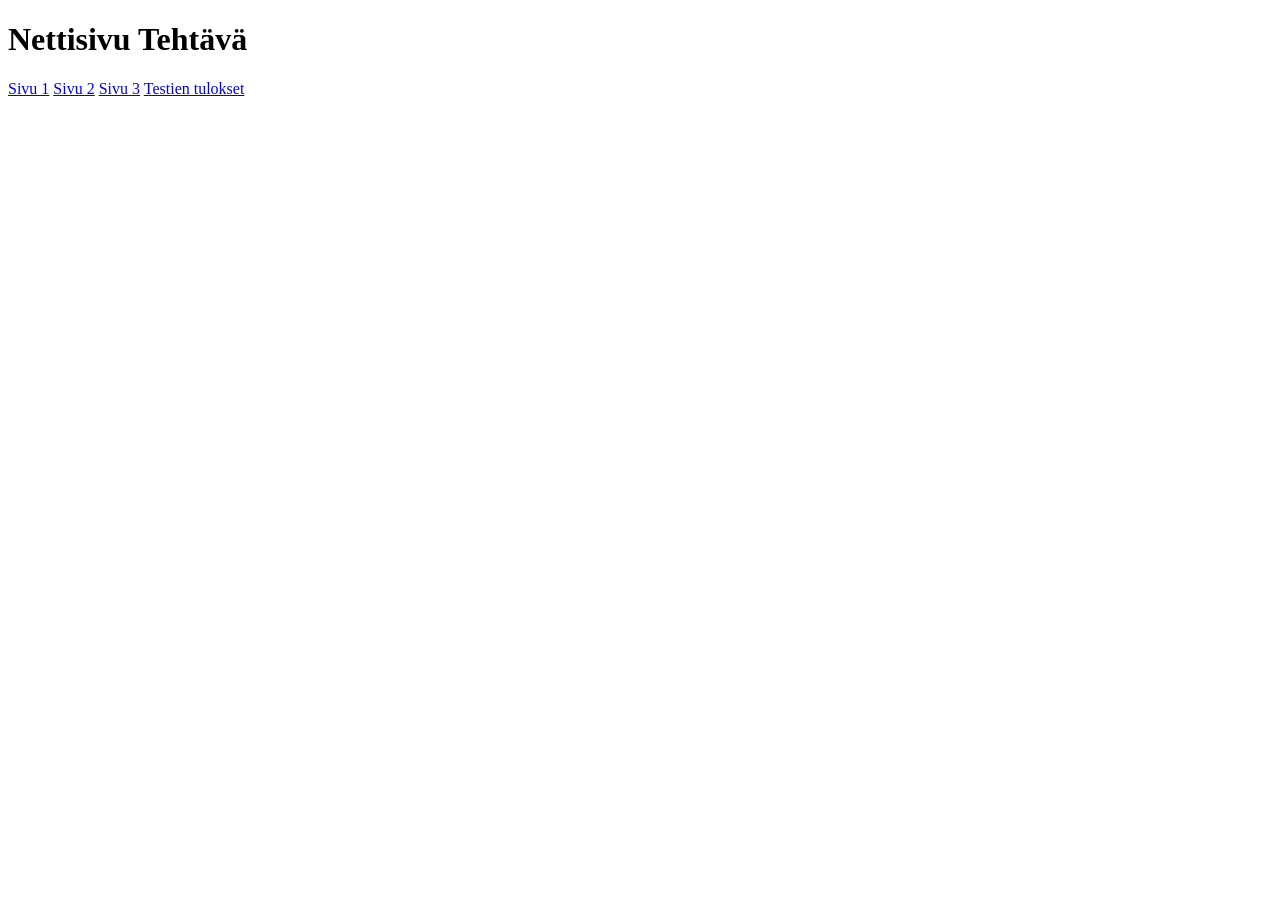
<file: index.html>
<!DOCTYPE html>
<html lang="en"><head><title>Nettisivu-Tehtävä</title>
</head>
<body>
    <h1>Nettisivu Tehtävä</h1>

    <a href="sivu-1/index.html">Sivu 1</a>
    <a href="sivu-2/index.html">Sivu 2</a>
    <a href="sivu-3/index.html">Sivu 3</a>
    <a href="screenshots.html">Testien tulokset</a>
</body>
</html>
</file>
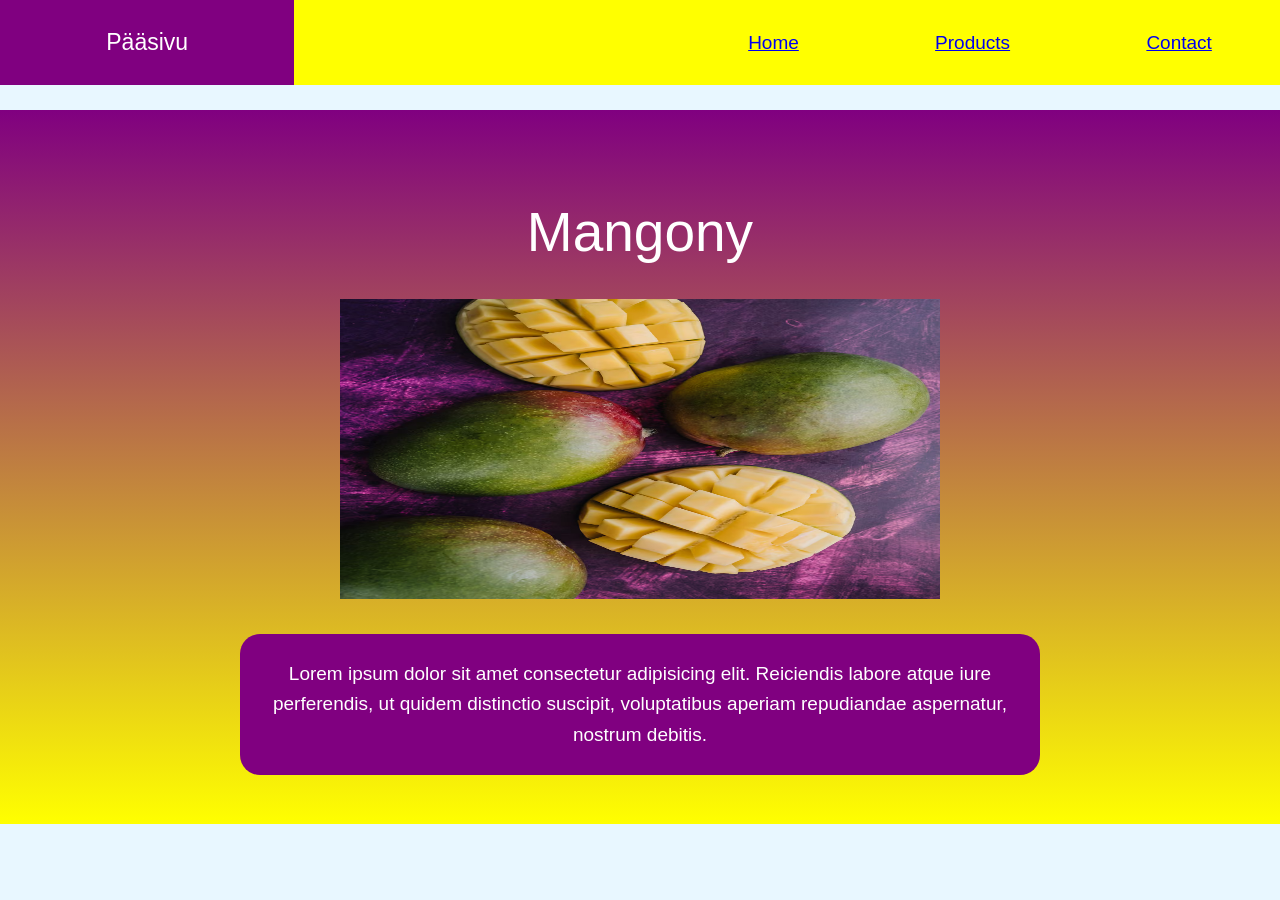
<file: sivu-1/index.html>
<!DOCTYPE html>
<html lang="en"><head><title>Sivu yksi</title>
<link rel="stylesheet" href="sivu.css">
</head>
<body>
<header class="header">
    <div class="header-left">
        <p>Pääsivu</p>
    </div>
    <div class="header-right">
    <a href="../sivu-1/index.html">Home</a>
    <a href="../sivu-2/index.html">Products</a>
    <a href="../sivu-3/index.html">Contact</a>
</div>
</header>
<main>
    <p class="mango">Mangony</p>
    <img class="image-box" src="images/mango.avif"  alt="Mangoes">
    <p class="lorem">Lorem ipsum dolor sit amet consectetur adipisicing elit.
        Reiciendis labore atque iure perferendis, ut quidem
        distinctio suscipit, voluptatibus aperiam repudiandae
        aspernatur, nostrum debitis.</p>
</main>
</body>
</html>
</file>
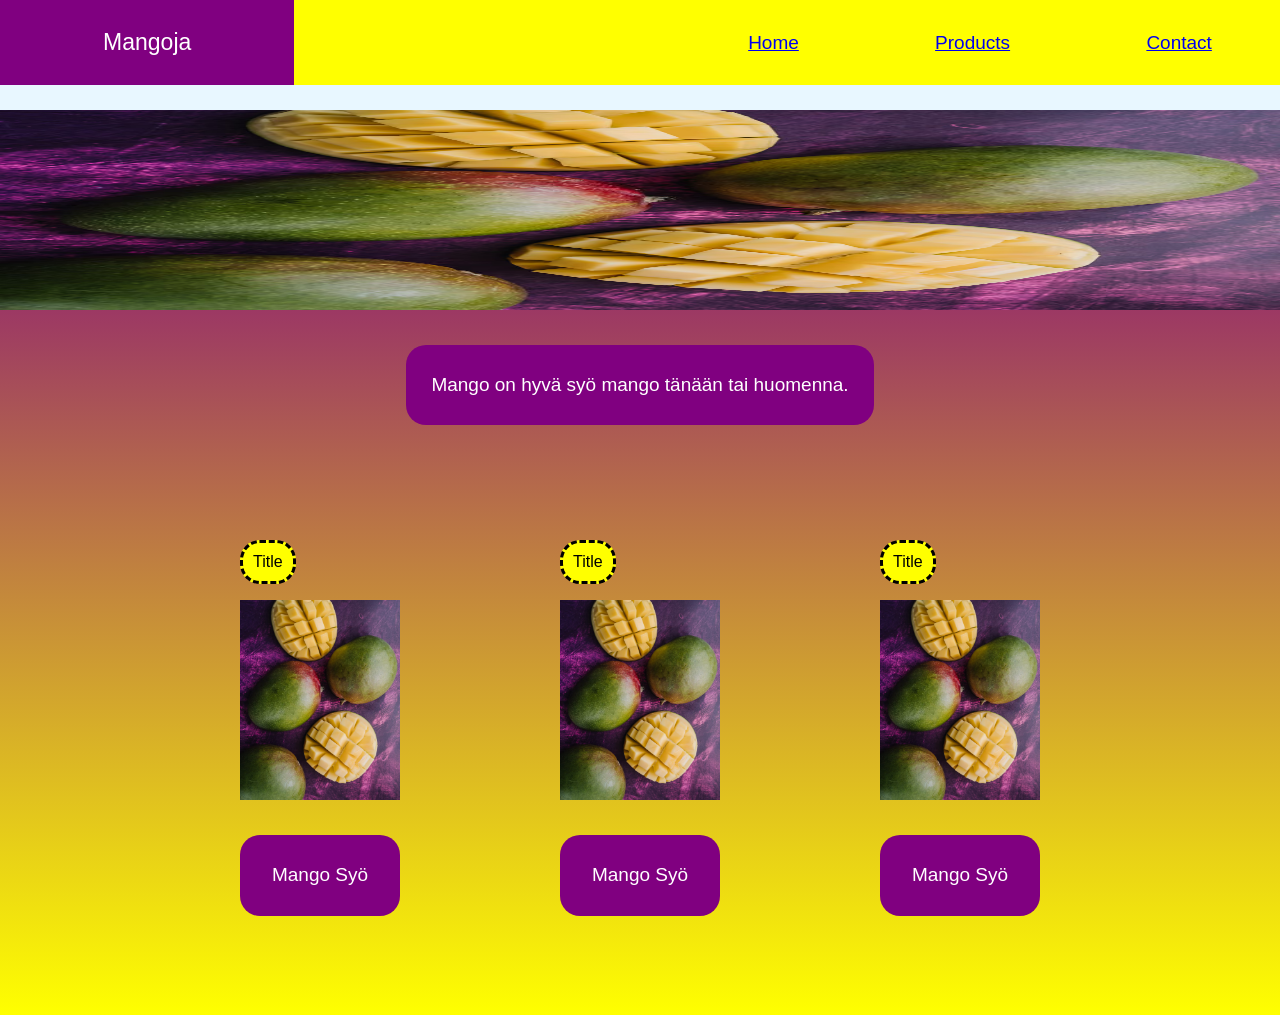
<file: sivu-2/index.html>
<!DOCTYPE html>
<html lang="en"><head><title>Sivu kaksi</title>
<link rel="stylesheet" href="sivu.css">
</head>
<body>
<header class="header">
    <div class="header-left">
        <p>Mangoja</p>
    </div>
    <div class="header-right">
    <a href="../sivu-1/index.html">Home</a>
    <a href="../sivu-2/index.html">Products</a>
    <a href="../sivu-3/index.html">Contact</a>
</div>
</header>
<main>
    <img class="image-box" src="../sivu-1/images/mango.avif"  alt="Mangoes">
    <p class="lorem">Mango on hyvä syö mango tänään tai huomenna.</p>
       
        <div class="bottom-box">
    <div class="mash">
    <p class="titli">Title</p>
    <img class="image-box" src="../sivu-1/images/mango.avif"  alt="Mangoes">
    <p class="lorem">Mango Syö</p>
    </div>
    
    <div class="mash">
    <p class="titli">Title</p>
    <img class="image-box" src="../sivu-1/images/mango.avif"  alt="Mangoes">
    <p class="lorem">Mango Syö</p>
    </div>
    
    <div class="mash">
    <p class="titli">Title</p>
    <img class="image-box" src="../sivu-1/images/mango.avif"  alt="Mangoes">
    <p class="lorem">Mango Syö</p>
    </div>
    </div>
</main>
</body>
</html>
</file>
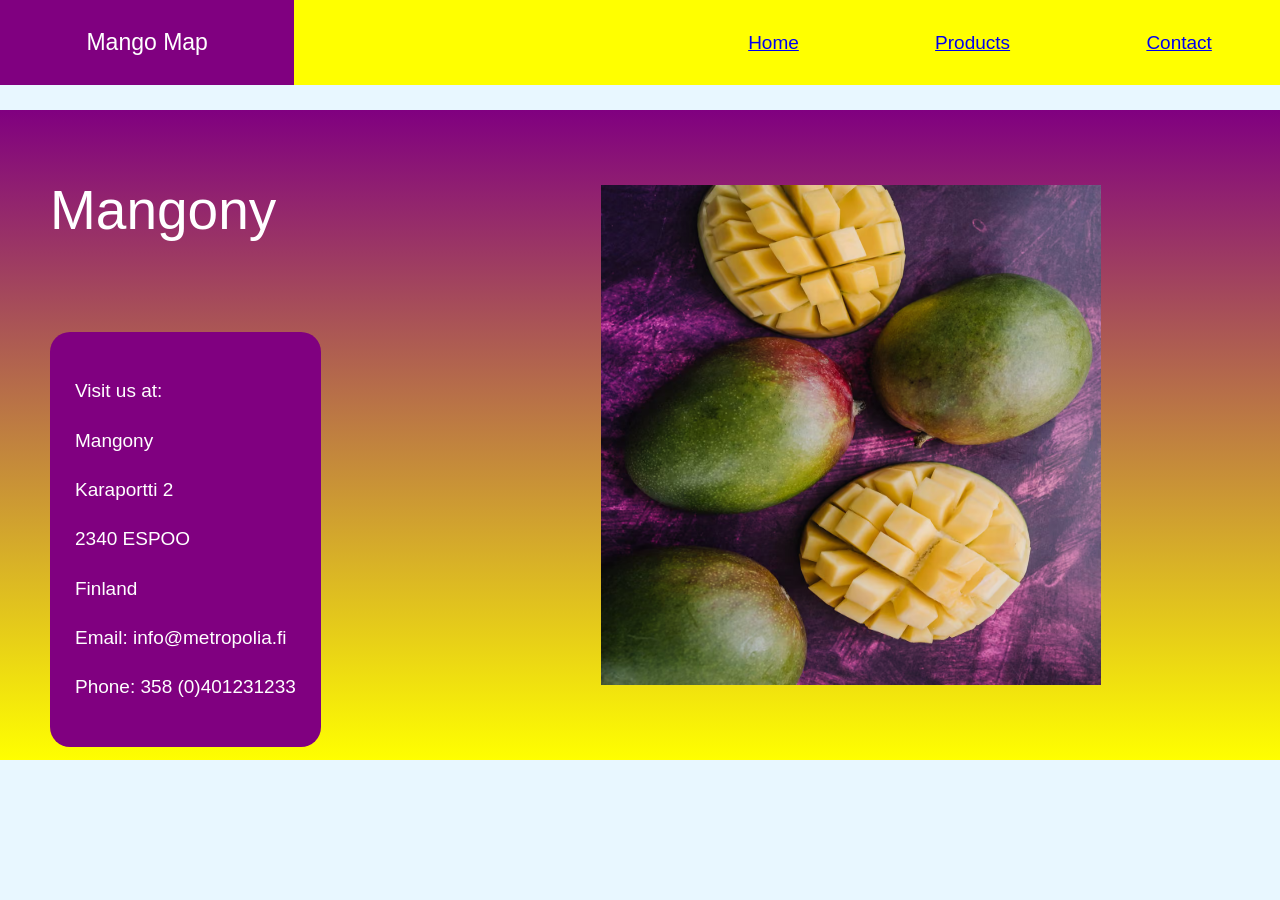
<file: sivu-3/index.html>
<!DOCTYPE html>
<html lang="en"><head><title>Sivu yksi</title>
<link rel="stylesheet" href="sivu.css">
</head>
<body>
<header class="header">
    <div class="header-left">
        <p>Mango Map</p>
    </div>
    <div class="header-right">
    <a href="../sivu-1/index.html">Home</a>
    <a href="../sivu-2/index.html">Products</a>
    <a href="../sivu-3/index.html">Contact</a>
</div>
</header>
<main>
    <div class="jako">
    <p class="mango">Mangony</p>
     <div class="lorem">
        <p>Visit us at:</p>
        <p>Mangony</p>
        <p>Karaportti 2</p>
        <p>2340 ESPOO</p>
        <p>Finland</p>
        <p>Email: info@metropolia.fi</p>
        <p>Phone: 358 (0)401231233</p></div>
        </div>
    <img class="image-box" src="../sivu-1/images/mango.avif"  alt="Mangoes">
   
</main>
</body>
</html>
</file>
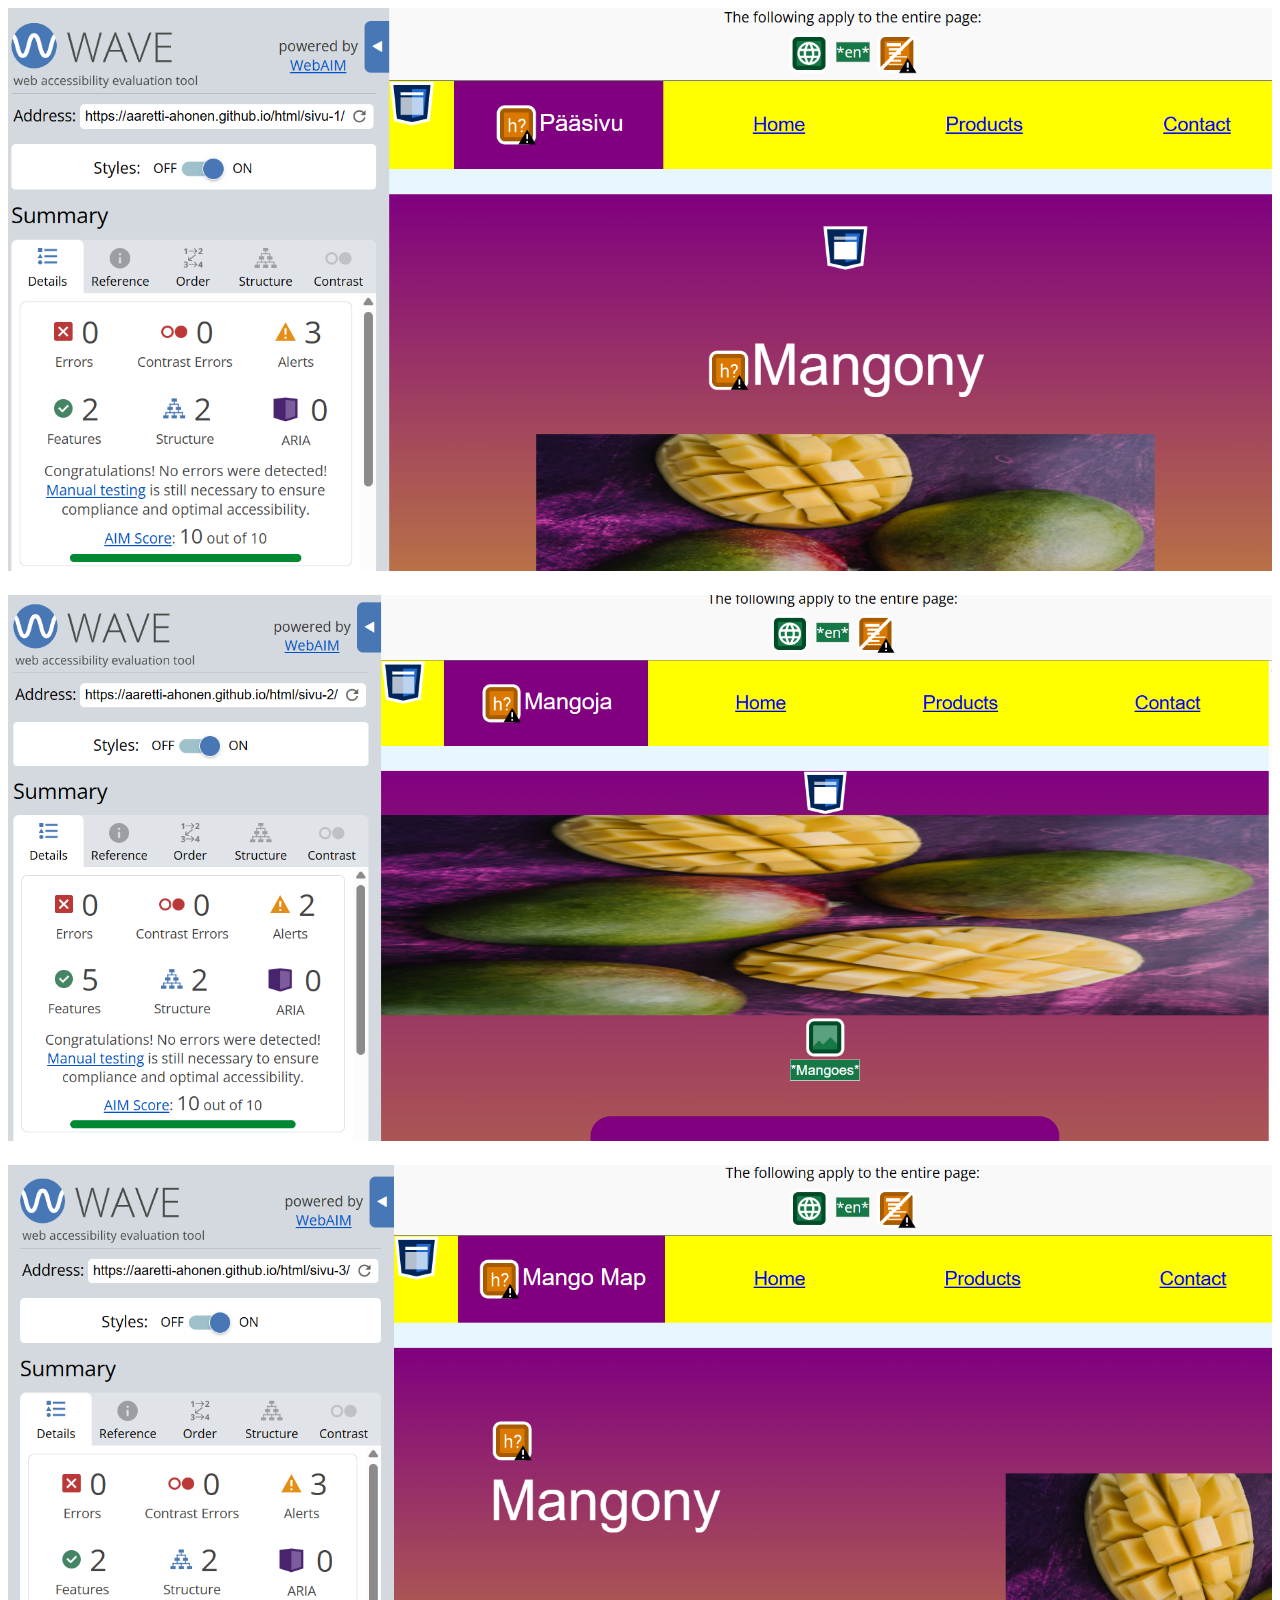
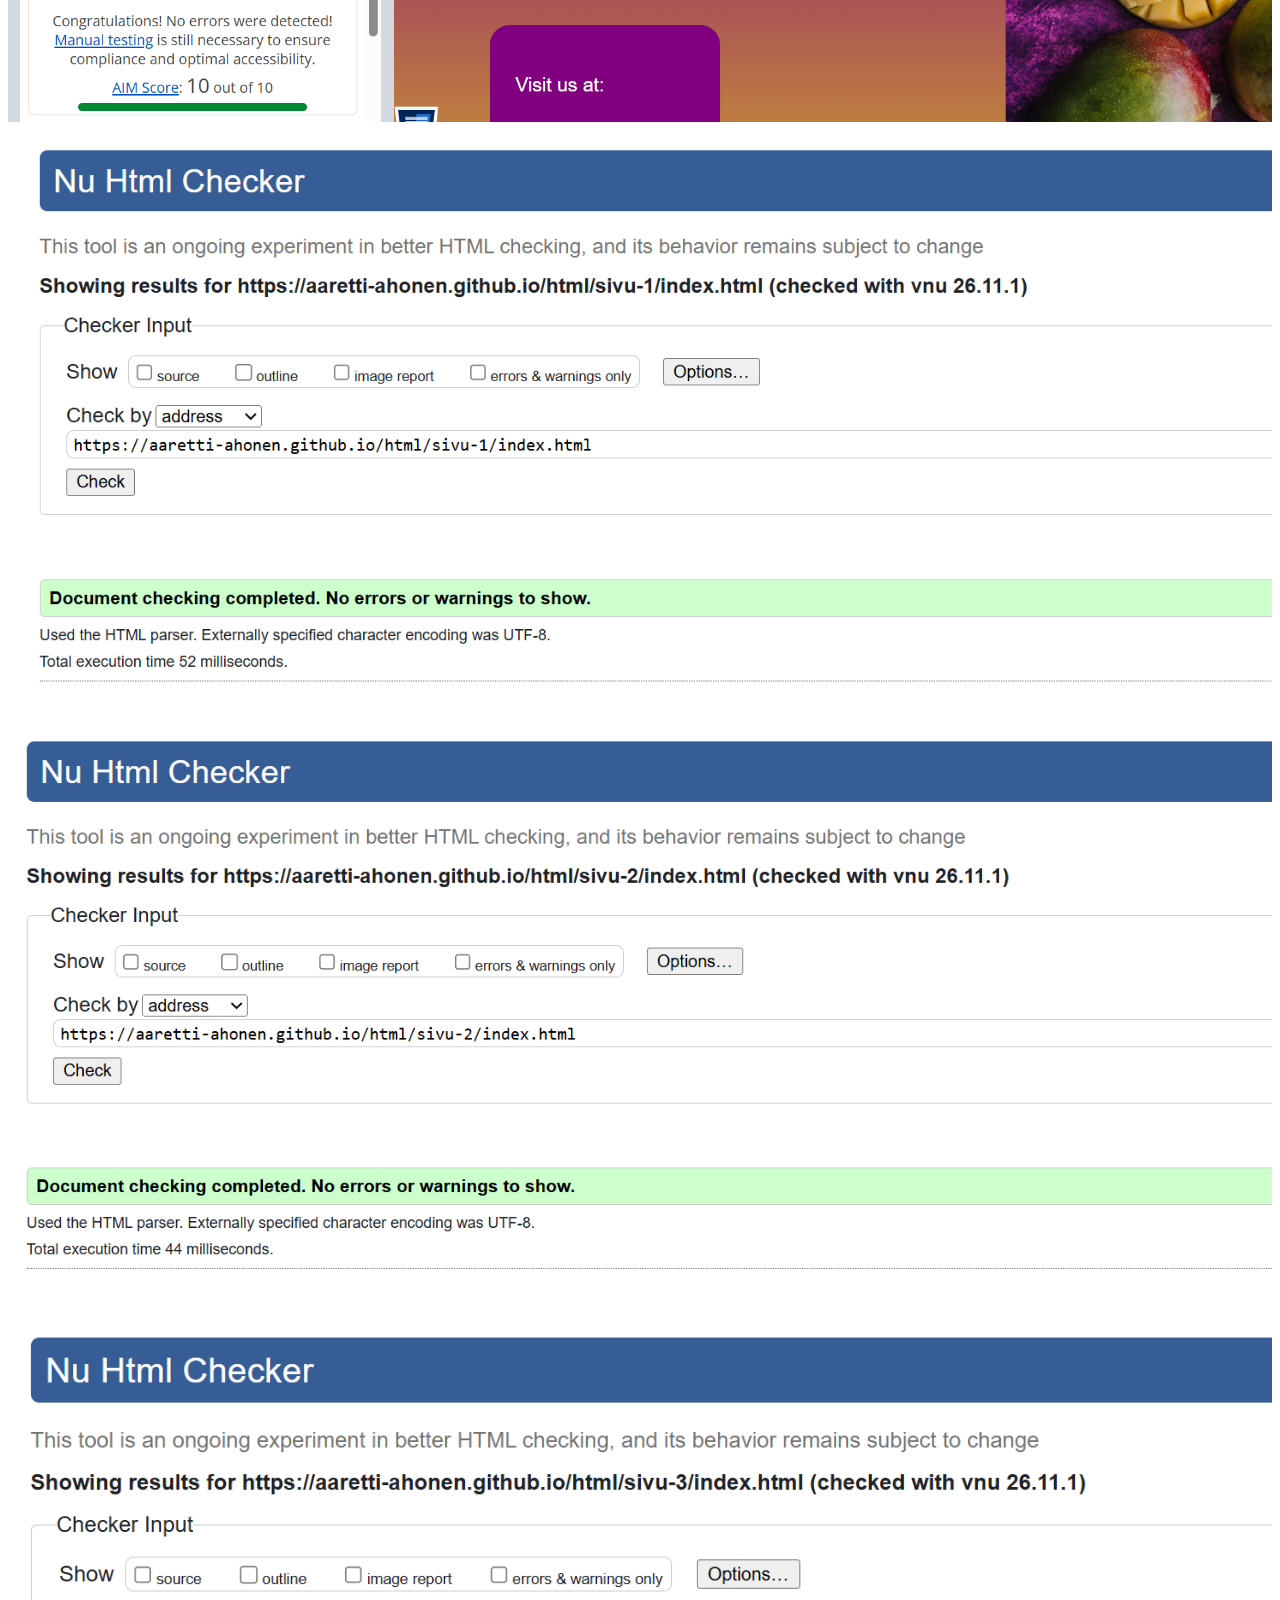
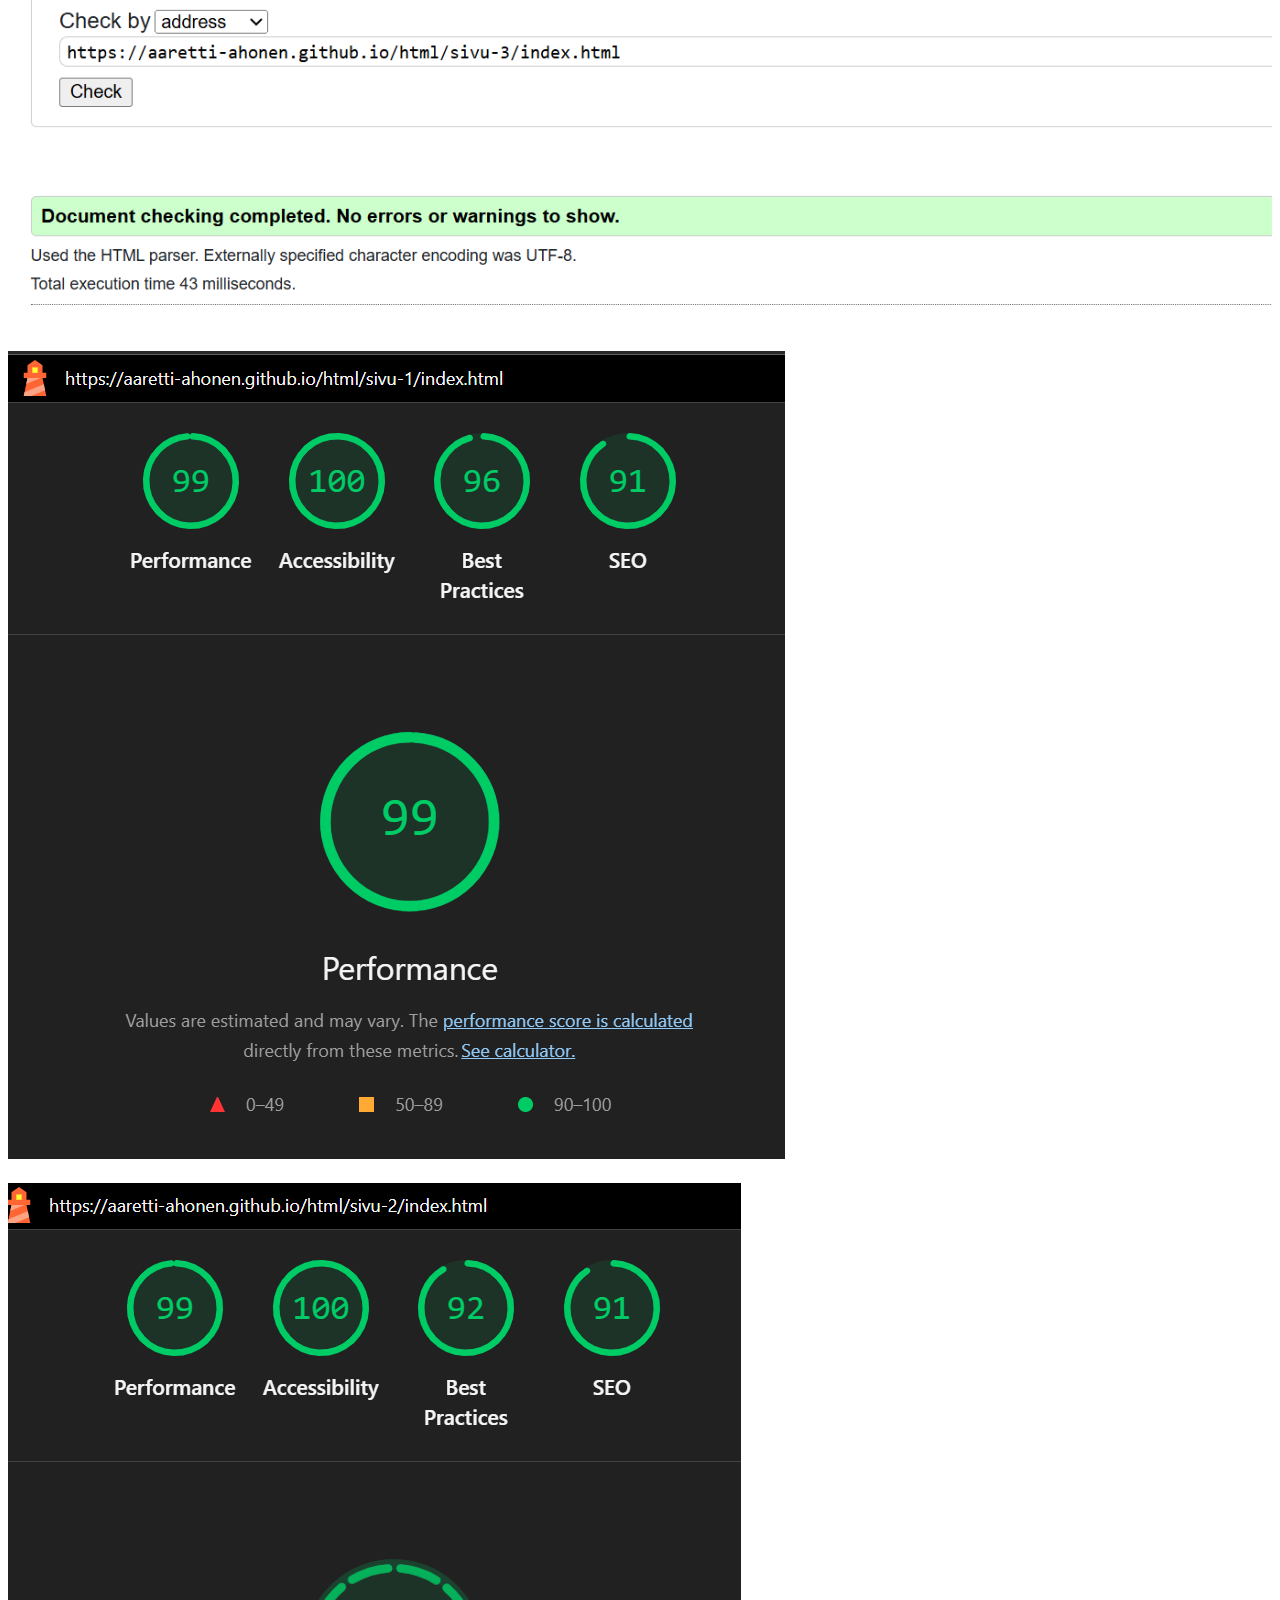
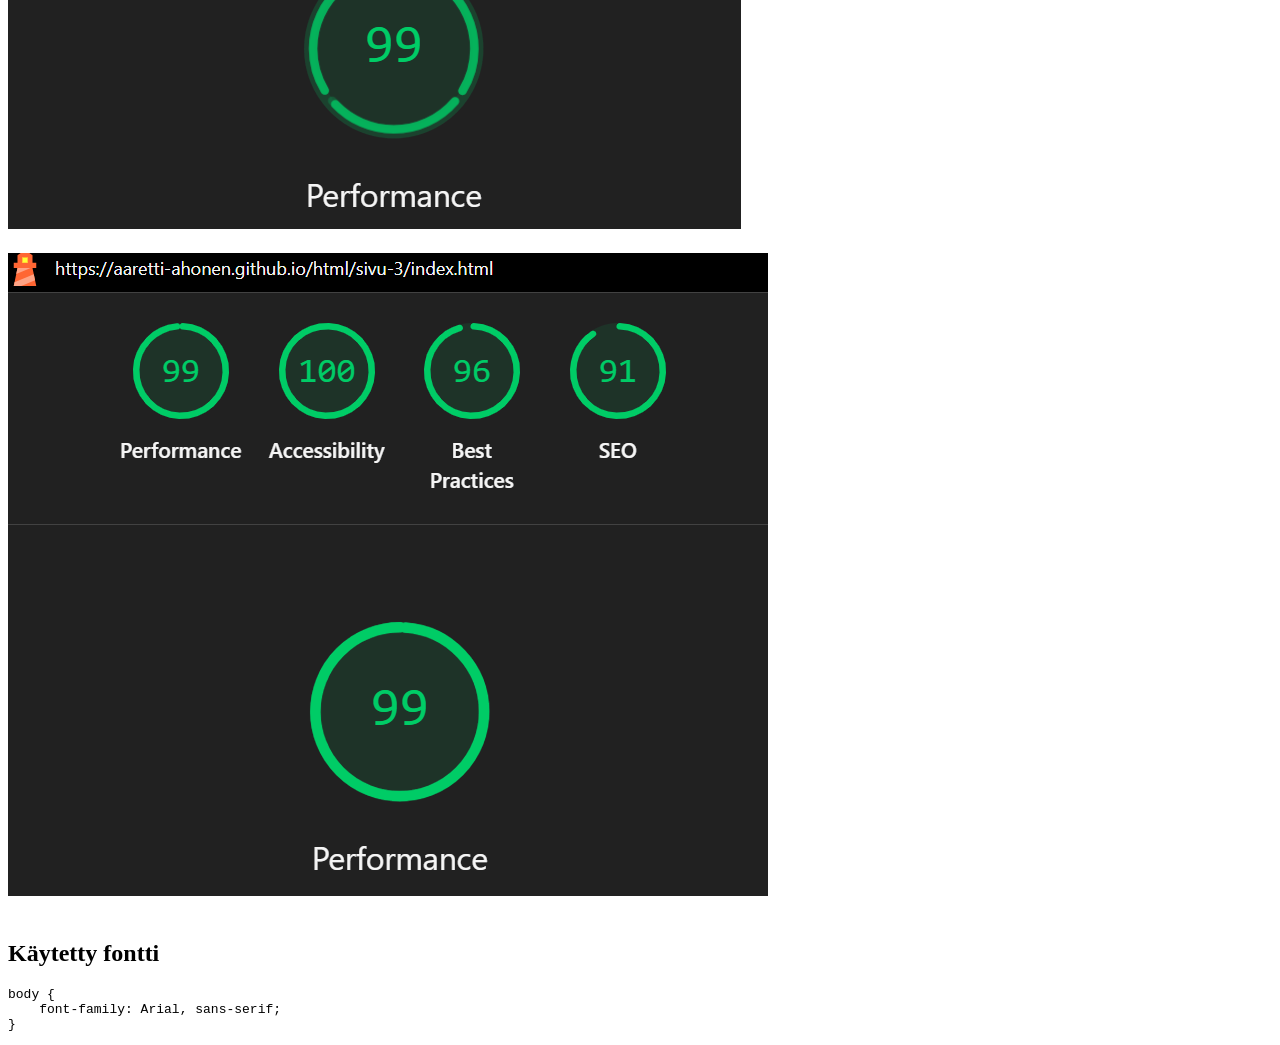
<file: screenshots.html>
<!DOCTYPE html>
<html lang="en"><head><title>Nettisivu-Tehtävä</title>
    <style>
    img {
        max-width: 100%;
        height: auto;
        padding-bottom: 20px;
    }
</style>
</head>
<body>

<img src="images/Näyttökuva 2026-11-01 194722.png" alt="Sivu 1 WAVE">
<img src="images/Näyttökuva 2026-11-01 194745.png" alt="Sivu 1 validointi">
<img src="images/Näyttökuva 2026-11-01 194758.png" alt="Sivu 1 Lighthouse">

<img src="images/Näyttökuva 2026-11-01 194808.png" alt="Sivu 2 WAVE">
<img src="images/Näyttökuva 2026-11-01 195335.png" alt="Sivu 2 validointi">
<img src="images/Näyttökuva 2026-11-01 195350.png" alt="Sivu 2 Lighthouse">

<img src="images/Näyttökuva 2026-11-01 195619.png" alt="Sivu 3 WAVE">
<img src="images/Näyttökuva 2026-11-01 195658.png" alt="Sivu 3 validointi">
<img src="images/Näyttökuva 2026-11-01 195728.png" alt="Sivu 3 Lighthouse">

<h2>Käytetty fontti</h2>
<pre>
body {
    font-family: Arial, sans-serif;
}
</pre>

</body>
</html>
</file>
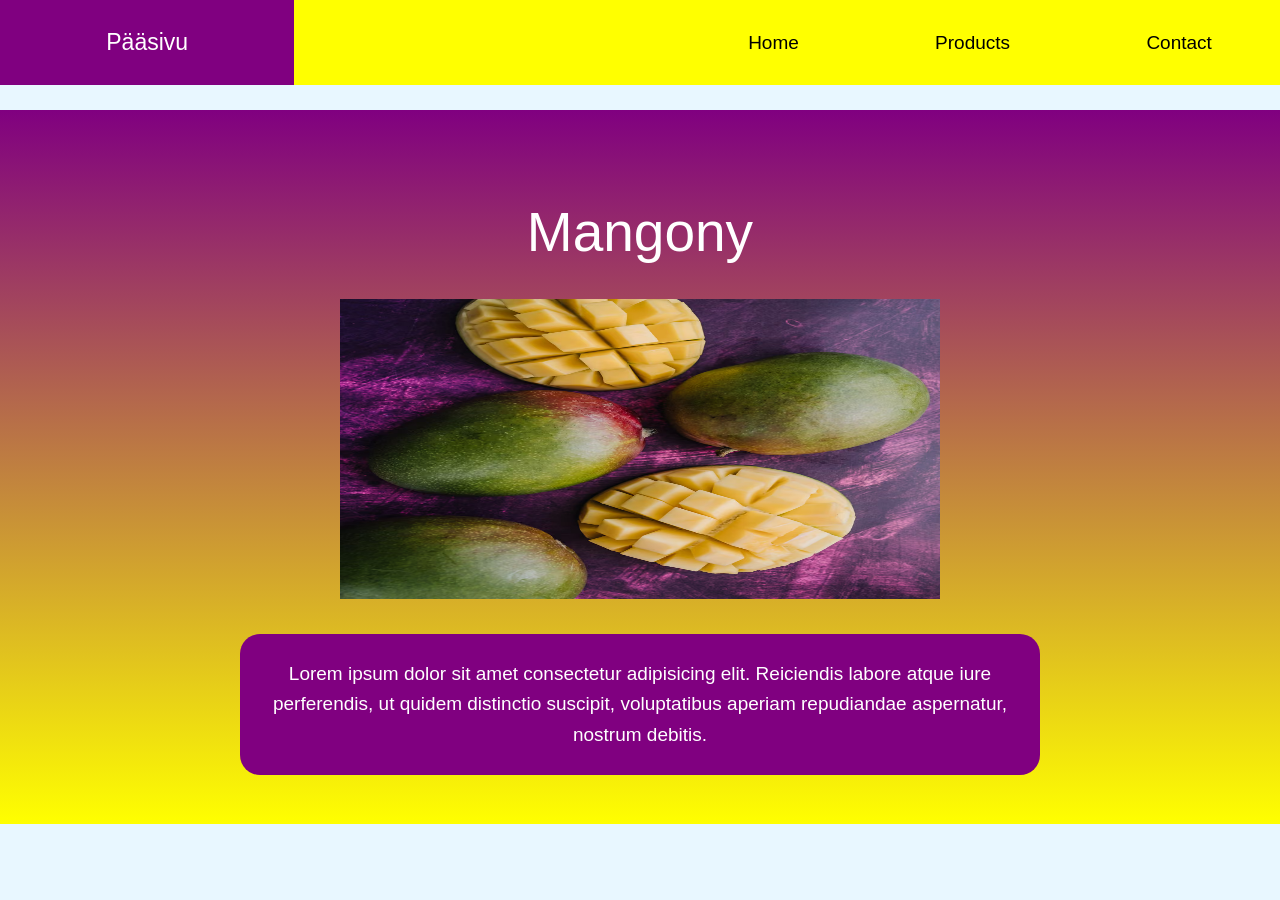
<file: sivu-1/sivu.html>
<!DOCTYPE html>
<html><head><title>Sivu yksi</title>
<link rel="stylesheet" href="sivu.css">
</head>
<body>
<header class="header">
    <div class="header-left">
        <p>Pääsivu</p>
    </div>
    <div class="header-right">
    <p>Home</p>
    <p>Products</p>
    <p>Contact</p></div>
</header>
<main>
    <p class="mango">Mangony</p>
    <img class="image-box" src="images/mango.avif">
    <p class="lorem">Lorem ipsum dolor sit amet consectetur adipisicing elit.
        Reiciendis labore atque iure perferendis, ut quidem
        distinctio suscipit, voluptatibus aperiam repudiandae
        aspernatur, nostrum debitis.</p>
</main>
</body>
</html>
</file>
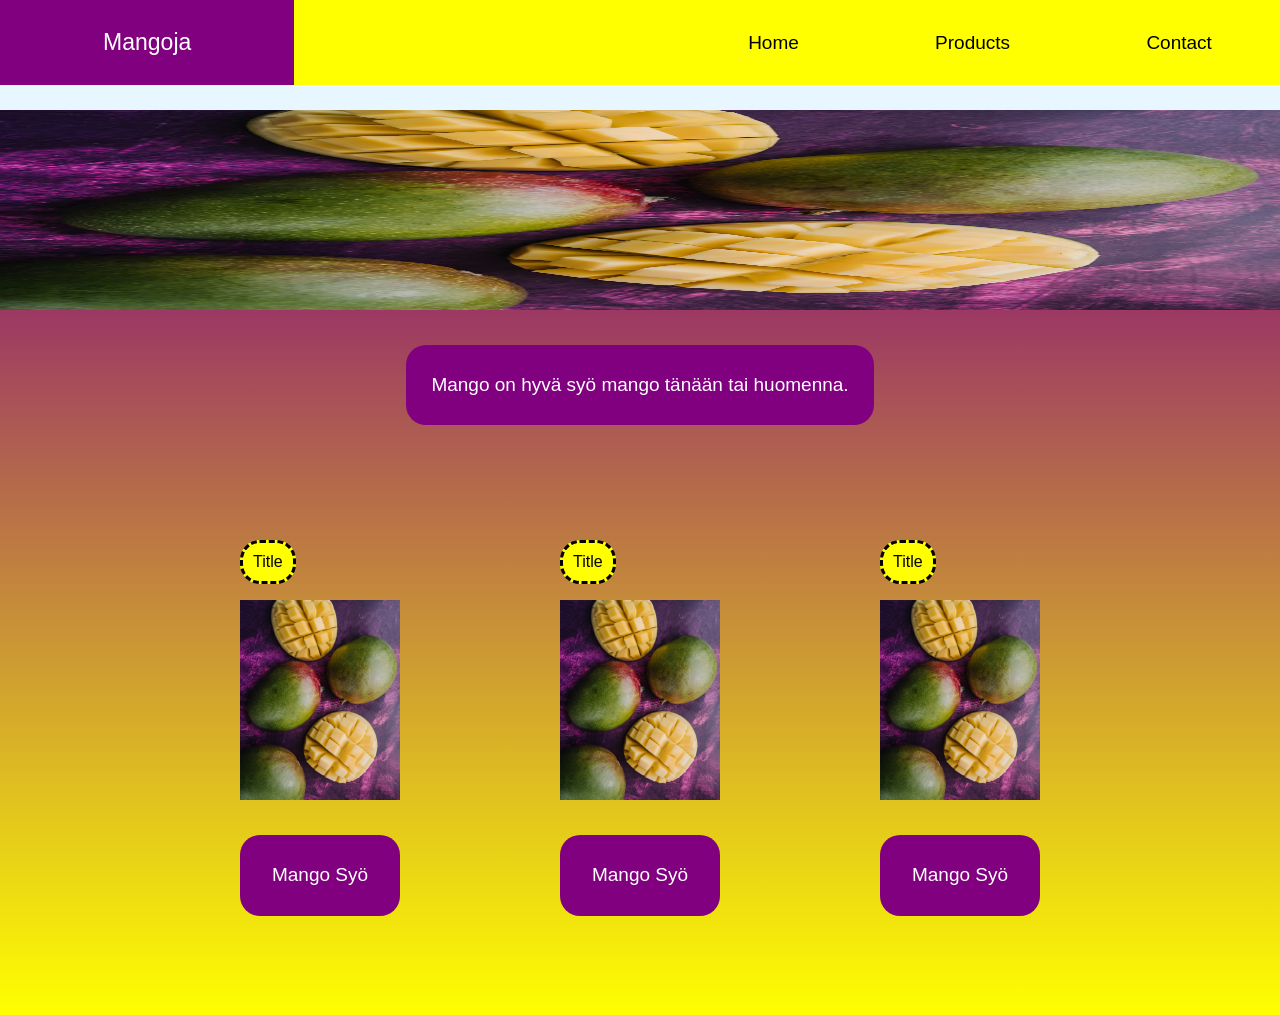
<file: sivu-2/sivu.html>
<!DOCTYPE html>
<html><head><title>Sivu kaksi</title>
<link rel="stylesheet" href="sivu.css">
</head>
<body>
<header class="header">
    <div class="header-left">
        <p>Mangoja</p>
    </div>
    <div class="header-right">
    <p>Home</p>
    <p>Products</p>
    <p>Contact</p></div>
</header>
<main>
    <img class="image-box" src="../sivu-1/images/mango.avif">
    <p class="lorem">Mango on hyvä syö mango tänään tai huomenna.</p>
       
        <div class="bottom-box">
    <div class="mash">
    <p class="titli">Title</p>
    <img class="image-box" src="../sivu-1/images/mango.avif">
    <p class="lorem">Mango Syö</p>
    </div>
    
    <div class="mash">
    <p class="titli">Title</p>
    <img class="image-box" src="../sivu-1/images/mango.avif">
    <p class="lorem">Mango Syö</p>
    </div>
    
    <div class="mash">
    <p class="titli">Title</p>
    <img class="image-box" src="../sivu-1/images/mango.avif">
    <p class="lorem">Mango Syö</p>
    </div>
    </div>


        </div>
</main>
</body>
</html>
</file>
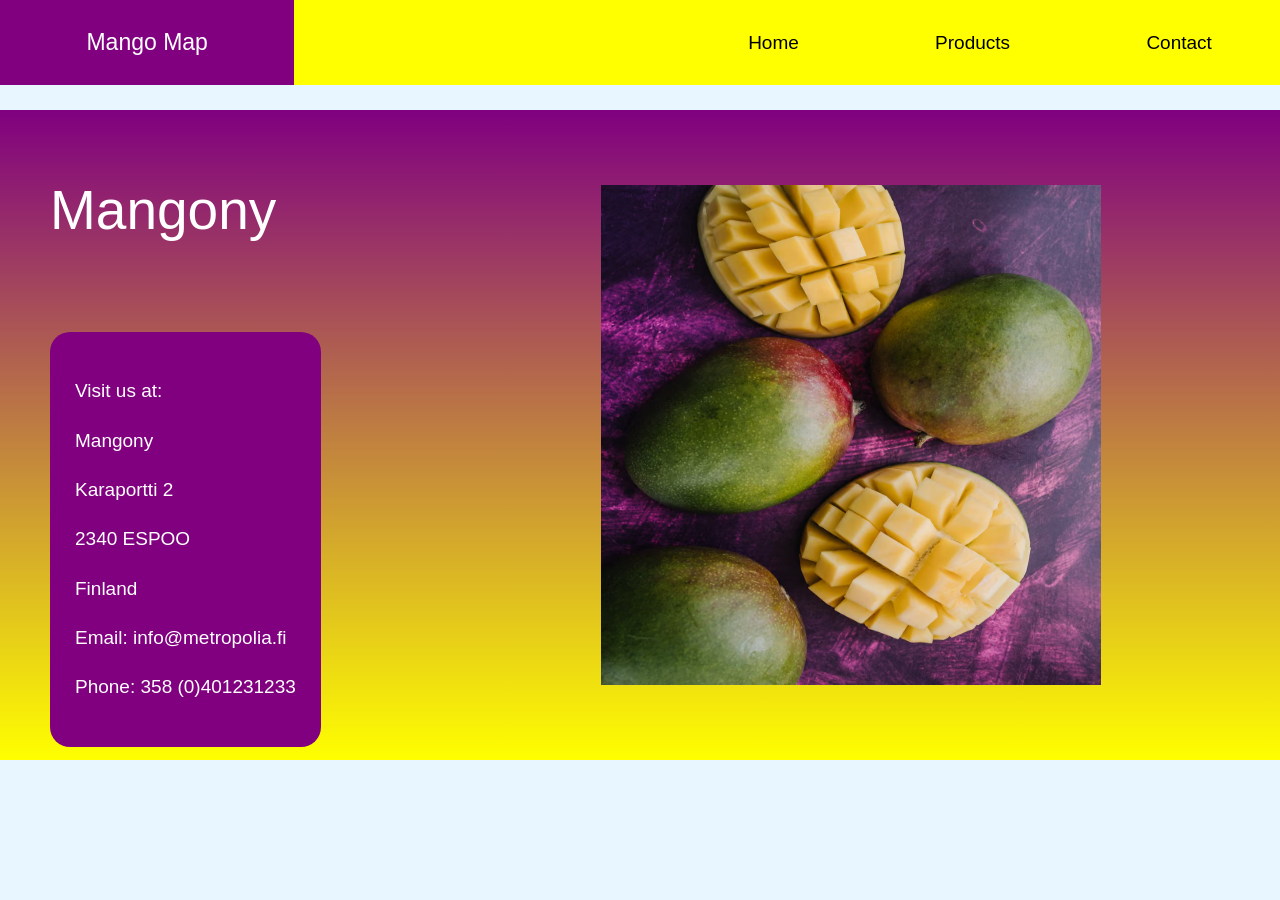
<file: sivu-3/sivu.html>
<!DOCTYPE html>
<html><head><title>Sivu yksi</title>
<link rel="stylesheet" href="sivu.css">
</head>
<body>
<header class="header">
    <div class="header-left">
        <p>Mango Map</p>
    </div>
    <div class="header-right">
    <p>Home</p>
    <p>Products</p>
    <p>Contact</p></div>
</header>
<main>
    <div class="jako">
    <p class="mango">Mangony</p>
     <div class="lorem">
        <p>Visit us at:</p>
        <p>Mangony</p>
        <p>Karaportti 2</p>
        <p>2340 ESPOO</p>
        <p>Finland</p>
        <p>Email: info@metropolia.fi</p>
        <p>Phone: 358 (0)401231233</p></div>
        </div>
    <img class="image-box" src="../sivu-1/images/mango.avif">
   
</main>
</body>
</html>
</file>
<file: sivu-1/sivu.css>
body {
    font-family: Arial, sans-serif;
    background-color: #e8f7ff;
    margin: 0;
}

.container {
    width: 90%;
    max-width: 1200px;
    margin: auto;
}

header {
    display: flex;
    justify-content: space-between;
    height: 85px;
    background-color: yellow;
}

.header-left {
    display: flex;
    align-items: center;
    justify-content: center;
    background-color: purple;
    color: white;
    width: 23%;
    font-size: 23px;
}

.header-right {
    display: flex;
    align-items: center;
    justify-content: space-around;
    width: 600px;
    font-size: 19px;
    color: black;
}

main {
    display: flex;
    align-items: center;
    flex-direction: column;
    background: linear-gradient(purple, yellow);
    min-height: 650px;
    margin-top: 25px;
    padding: 30px;
}

.mango {
    font-size: 55px;
    margin-top: 60px;
    margin-bottom: 35px;
    color: white;
}

.image-box {
    display: flex;
    align-items: center;
    justify-content: center;
    width: 600px;
    height: 300px;
    }

.lorem {
    text-align: center;
    max-width: 750px;
    font-size: 19px;
    line-height: 1.6;
    background-color: purple;
    color: white;
    padding: 25px;
    border-radius: 20px;
    margin-top: 35px;
}
</file>
<file: sivu-2/sivu.css>
body {
    font-family: Arial, sans-serif;
    background-color: #e8f7ff;
    margin: 0;
}

.container {
    width: 90%;
    max-width: 1200px;
    margin: auto;
}

header {
    display: flex;
    justify-content: space-between;
    height: 85px;
    background-color: yellow;
}

.header-left {
    display: flex;
    align-items: center;
    justify-content: center;
    background-color: purple;
    color: white;
    width: 23%;
    font-size: 23px;
}

.header-right {
    display: flex;
    align-items: center;
    justify-content: space-around;
    width: 600px;
    font-size: 19px;
    color: black;
}

main {
    display: flex;
    align-items: center;
    flex-direction: column;
    background: linear-gradient(purple, yellow);
    min-height: 650px;
    margin-top: 25px;
}


.image-box {
    display: flex;
    align-items: center;
    justify-content: center;
    width: 100%;
    height: 200px;
    }

.lorem {
    text-align: center;
    max-width: 750px;
    font-size: 19px;
    line-height: 1.6;
    background-color: purple;
    color: white;
    padding: 25px;
    border-radius: 20px;
    margin-top: 35px;
}

.titli {
    color: black;
    background-color: yellow;
    border-radius: 20px;
    padding: 10px;
    width: 30px;
    border-style: dashed;
    border-color: black;

}

.mash {
    padding: 80px;
    
}

.bottom-box {
    display: flex;
    align-items: center;
    justify-content: space-between;
}
</file>
<file: sivu-3/sivu.css>
body {
    font-family: Arial, sans-serif;
    background-color: #e8f7ff;
    margin: 0;
}

.container {
    width: 90%;
    max-width: 1200px;
    margin: auto;
}

header {
    display: flex;
    justify-content: space-between;
    height: 85px;
    background-color: yellow;
}

.header-left {
    display: flex;
    align-items: center;
    justify-content: center;
    background-color: purple;
    color: white;
    width: 23%;
    font-size: 23px;
}

.header-right {
    display: flex;
    align-items: center;
    justify-content: space-around;
    width: 600px;
    font-size: 19px;
    color: black;
}

main {
    display: flex;
    align-items: center;
    background: linear-gradient(purple, yellow);
    min-height: 650px;
    margin-top: 25px;
}

.mango {
    font-size: 55px;
    color: white;
}

.image-box {
    display: flex;
    align-items: center;
    justify-content: center;
    width: 500px;
    height: 500px;
    }

.lorem {
    text-align: center;
    max-width: 750px;
    font-size: 19px;
    line-height: 1.6;
    background-color: purple;
    color: white;
    padding: 25px;
    border-radius: 20px;
    margin-top: 35px;
}

.jako {
    display: flex;
    flex-direction: column;
    align-items: flex-start;
    margin-left: 50px;
    margin-right: 280px;
}

.lorem {
    text-align: left;
}
</file>
